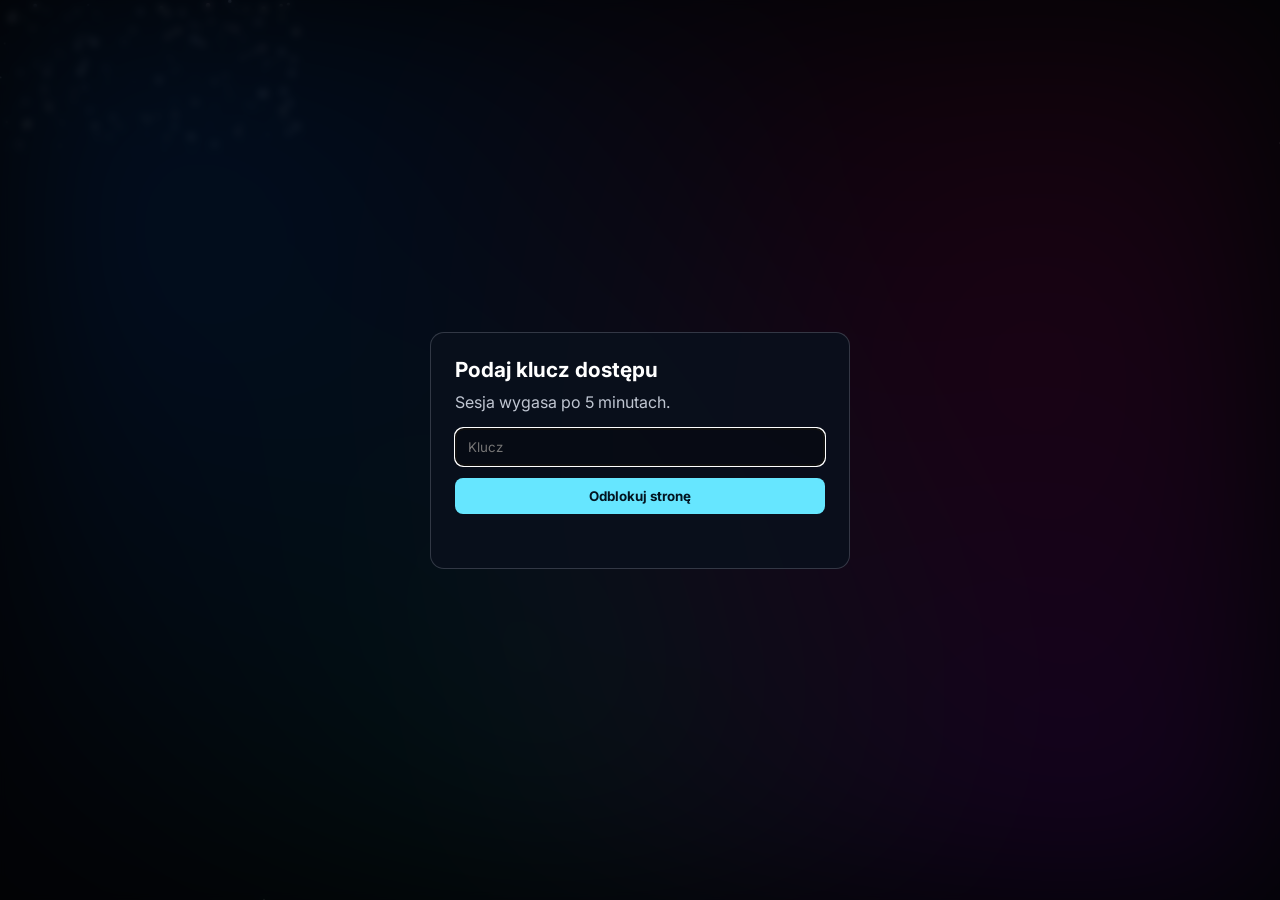
<file: index.html>
<!DOCTYPE html>
<html lang="pl">
<head>
  <meta charset="UTF-8">
  <meta name="viewport" content="width=device-width, initial-scale=1.0">
  <title>AstroPhotoSoft</title>
  <link rel="icon" type="image/png" href="favicon.png?v=130">
  <link href="https://fonts.googleapis.com/css2?family=Inter:wght@400;500;600;700&display=swap" rel="stylesheet">
  <link rel="stylesheet" href="style.css">
  <style>
    .hidden { display: none !important; }
    .gate {
      position: fixed;
      inset: 0;
      display: grid;
      place-items: center;
      padding: 16px;
      z-index: 20;
      background: rgba(3, 4, 7, 0.76);
      backdrop-filter: blur(4px);
    }
    .gate-panel {
      width: min(420px, 92vw);
      background: rgba(10, 17, 30, 0.86);
      border: 1px solid rgba(238, 244, 255, 0.18);
      border-radius: 14px;
      padding: 24px;
    }
    .gate-panel h1 { margin: 0 0 10px; font-size: 1.3rem; }
    .gate-panel p { margin: 0 0 16px; color: rgba(238, 244, 255, 0.8); }
    .gate-panel input {
      width: 100%;
      padding: 10px 12px;
      border-radius: 8px;
      border: 1px solid rgba(238, 244, 255, 0.25);
      background: rgba(0, 0, 0, 0.25);
      color: #eef4ff;
      margin-bottom: 12px;
    }
    .gate-panel button {
      width: 100%;
      padding: 10px 12px;
      border-radius: 8px;
      border: none;
      background: #66e6ff;
      color: #031521;
      font-weight: 700;
      cursor: pointer;
    }
    .gate-panel button:disabled {
      opacity: 0.65;
      cursor: not-allowed;
    }
    .gate-msg { margin-top: 10px; min-height: 20px; color: #ffb3b3; }
  </style>
</head>
<body>
  <canvas id="space"></canvas>

  <div id="gate" class="gate hidden">
    <main class="gate-panel">
      <h1>Podaj klucz dostępu</h1>
      <p>Sesja wygasa po 5 minutach.</p>
      <form id="unlock-form">
        <input id="access-key" type="password" autocomplete="off" placeholder="Klucz" required>
        <button id="unlock-button" type="submit">Odblokuj stronę</button>
      </form>
      <div id="gate-msg" class="gate-msg" aria-live="polite"></div>
    </main>
  </div>

  <div id="site-content" class="hidden">
    <nav class="topbar">
      <div class="logo">🌌 AstroPhotoSoft</div>
      <div class="links">
        <a href="#">Home</a>
        <a href="#">Aplikacje</a>
        <a href="#">Astro</a>
      </div>
      <a class="support" href="https://buycoffee.to/astrophotosoft" target="_blank" rel="noreferrer">☕ Wesprzyj</a>
    </nav>

    <header class="hero">
      <h1>Twoje centrum kosmosu</h1>
      <p>Astrofotografia • programowanie • projekty</p>
    </header>

    <main class="grid">
      <a class="card" href="apka1/index.html" aria-label="Przejdź do aplikacji Astro AI Plus">
        <img class="card-icon" src="favicon.png?v=130" alt="Ikona Astro AI Plus" width="128" height="128">
        <h3>Astro AI Plus</h3>
        <p>Narzędzie do obróbki astrofotografiicznej, analizy i z pomocą AI i tworzenia animacji 3D.</p>
      </a>

      <a class="card" href="apka2/index.html" aria-label="Przejdź do aplikacji Astro Script Editor">
        &lt;/&gt;
        <h3>Astro Script Editor</h3>
        <p>IDE działające ze wszystkimi aplikacjami AstroPhotoSoft. Umożliwia automatyzację przetwarzania.</p>
      </a>
    </main>

    <section class="about">
      <h2>O mnie</h2>
      <p>AstroPhotoSoft to moje centrum projektów technologicznych i astrofotografii.</p>
    </section>
  </div>

  <script src="space.js"></script>
  <script>
    const ACCESS_HASH = "8b32f2fa6401eb1ec35d95d078201c9a0169de4297a7466daf3984cbda358a9b";
    const SESSION_MINUTES = 5;
    const LOCKOUT_MS = 3000;
    const storageKey = "site_unlock_until";

    const gate = document.getElementById("gate");
    const site = document.getElementById("site-content");
    const form = document.getElementById("unlock-form");
    const input = document.getElementById("access-key");
    const button = document.getElementById("unlock-button");
    const message = document.getElementById("gate-msg");
    let lockedUntil = 0;

    function remainingLockSeconds() {
      return Math.max(0, Math.ceil((lockedUntil - Date.now()) / 1000));
    }

    function updateLockUi() {
      const seconds = remainingLockSeconds();
      if (seconds > 0) {
        button.disabled = true;
        message.textContent = `Za dużo prób. Spróbuj ponownie za ${seconds} s.`;
        return;
      }

      button.disabled = false;
    }

    function isUnlocked() {
      const until = Number(sessionStorage.getItem(storageKey) || 0);
      return Number.isFinite(until) && Date.now() < until;
    }

    function showGate(msg = "") {
      gate.classList.remove("hidden");
      site.classList.add("hidden");
      message.textContent = msg;
      input.focus();
      updateLockUi();
    }

    function showSite() {
      gate.classList.add("hidden");
      site.classList.remove("hidden");
    }

    function setUnlock() {
      sessionStorage.setItem(storageKey, String(Date.now() + SESSION_MINUTES * 60 * 1000));
    }

    async function sha256(value) {
      const bytes = new TextEncoder().encode(value);
      const hash = await crypto.subtle.digest("SHA-256", bytes);
      return [...new Uint8Array(hash)].map((x) => x.toString(16).padStart(2, "0")).join("");
    }

    async function verifyPassword(value) {
      if (!window.crypto || !window.crypto.subtle) {
        message.textContent = "Brak wsparcia dla bezpiecznego sprawdzania hasła w tej przeglądarce.";
        return false;
      }

      const givenHash = await sha256(value);
      return givenHash === ACCESS_HASH;
    }

    function refreshState() {
      if (isUnlocked()) {
        showSite();
      } else {
        sessionStorage.removeItem(storageKey);
        showGate();
      }
    }

    form.addEventListener("submit", async (event) => {
      event.preventDefault();

      if (Date.now() < lockedUntil) {
        updateLockUi();
        return;
      }

      message.textContent = "";

      const provided = input.value.trim();
      const ok = await verifyPassword(provided);
      if (!ok) {
        lockedUntil = Date.now() + LOCKOUT_MS;
        updateLockUi();
        if (!message.textContent) {
          message.textContent = "Niepoprawny klucz.";
        }
        return;
      }

      input.value = "";
      lockedUntil = 0;
      button.disabled = false;
      setUnlock();
      showSite();
    });

    input.addEventListener("input", () => {
      message.textContent = "";
    });

    document.addEventListener("keydown", (event) => {
      if (event.key !== "Escape") {
        return;
      }

      if (!gate.classList.contains("hidden")) {
        input.value = "";
        if (Date.now() >= lockedUntil) {
          message.textContent = "";
        }
        return;
      }

      sessionStorage.removeItem(storageKey);
      showGate("Sesja została zamknięta klawiszem Esc.");
    });

    setInterval(() => {
      refreshState();
      updateLockUi();
    }, 500);
    refreshState();
  </script>
</body>
</html>
</file>
<file: style.css>
* {
  margin: 0;
  padding: 0;
  box-sizing: border-box;
  font-family: "Inter", sans-serif;
}

body {
  background: #030407;
  color: white;
  overflow-x: hidden;
}

#space {
  position: fixed;
  top: 0;
  left: 0;
  width: 100%;
  height: 100%;
  z-index: -2;
}

body::before {
  content: "";
  position: fixed;
  top: 0;
  left: 0;
  width: 100%;
  height: 100%;
  background:
    radial-gradient(circle at 15% 25%, rgba(0, 110, 255, 0.45), transparent 55%),
    radial-gradient(circle at 80% 35%, rgba(255, 0, 110, 0.35), transparent 60%),
    radial-gradient(circle at 45% 75%, rgba(0, 255, 180, 0.25), transparent 50%),
    radial-gradient(circle at 85% 85%, rgba(130, 0, 255, 0.4), transparent 55%);
  filter: blur(80px);
  z-index: -1;
  pointer-events: none;
}

.topbar {
  position: sticky;
  top: 0;
  display: flex;
  justify-content: space-between;
  align-items: center;
  padding: 14px 28px;
  background: rgba(255, 255, 255, 0.03);
  backdrop-filter: blur(20px);
  border-bottom: 1px solid rgba(255, 255, 255, 0.06);
  z-index: 10;
}

.logo {
  font-weight: 700;
}

.links {
  display: flex;
  gap: 14px;
}

.links a {
  color: rgba(255, 255, 255, 0.82);
  text-decoration: none;
  transition: color 0.2s;
}

.links a:hover {
  color: white;
}

.support {
  background: #79f3ff;
  color: #031521;
  padding: 8px 12px;
  border-radius: 10px;
  text-decoration: none;
  font-weight: 600;
  transition: opacity 0.2s;
}

.support:hover {
  opacity: 0.9;
}

.hero {
  text-align: center;
  padding: 100px 20px 40px;
}

.hero h1 {
  font-size: 46px;
  font-weight: 700;
  letter-spacing: -1px;
  margin-bottom: 10px;
  text-shadow: 0 0 30px rgba(255, 255, 255, 0.2);
}

.hero p {
  color: rgba(255, 255, 255, 0.7);
  font-size: 18px;
}

.grid {
  display: grid;
  grid-template-columns: repeat(auto-fit, minmax(220px, 1fr));
  gap: 20px;
  padding: 20px 40px 40px;
  max-width: 1100px;
  margin: auto;
}

.card {
  background: rgba(255, 255, 255, 0.03);
  border: 1px solid rgba(255, 255, 255, 0.06);
  padding: 24px;
  border-radius: 20px;
  text-decoration: none;
  color: white;
  transition: all 0.3s cubic-bezier(0.16, 1, 0.3, 1);
  backdrop-filter: blur(12px);
}

.card h3 {
  margin-bottom: 6px;
  font-size: 20px;
}

.card-icon {
  width: 128px !important;
  height: 128px !important;
  max-width: 128px;
  min-width: 128px;
  max-height: 128px;
  min-height: 128px;
  flex: 0 0 128px;
  border-radius: 14px;
  display: block;
  margin-bottom: 10px;
  object-fit: cover;
}

.card p {
  color: rgba(255, 255, 255, 0.6);
  font-size: 14px;
}

.card:hover {
  transform: translateY(-6px);
  background: rgba(255, 255, 255, 0.07);
  border-color: rgba(255, 255, 255, 0.15);
  box-shadow: 0 20px 40px rgba(0, 0, 0, 0.4);
}

.about {
  text-align: center;
  padding: 60px 20px;
  max-width: 600px;
  margin: auto;
}

.about h2 {
  margin-bottom: 12px;
  font-size: 24px;
}

.about p {
  color: rgba(255, 255, 255, 0.6);
  line-height: 1.6;
}

@media (max-width: 760px) {
  .topbar {
    flex-wrap: wrap;
    justify-content: center;
    gap: 10px 14px;
    padding: 12px 14px;
  }

  .links {
    width: 100%;
    justify-content: center;
    flex-wrap: wrap;
    gap: 10px;
  }

  .hero {
    padding-top: 72px;
  }

  .grid {
    padding: 20px 18px 36px;
  }
}
</file>
